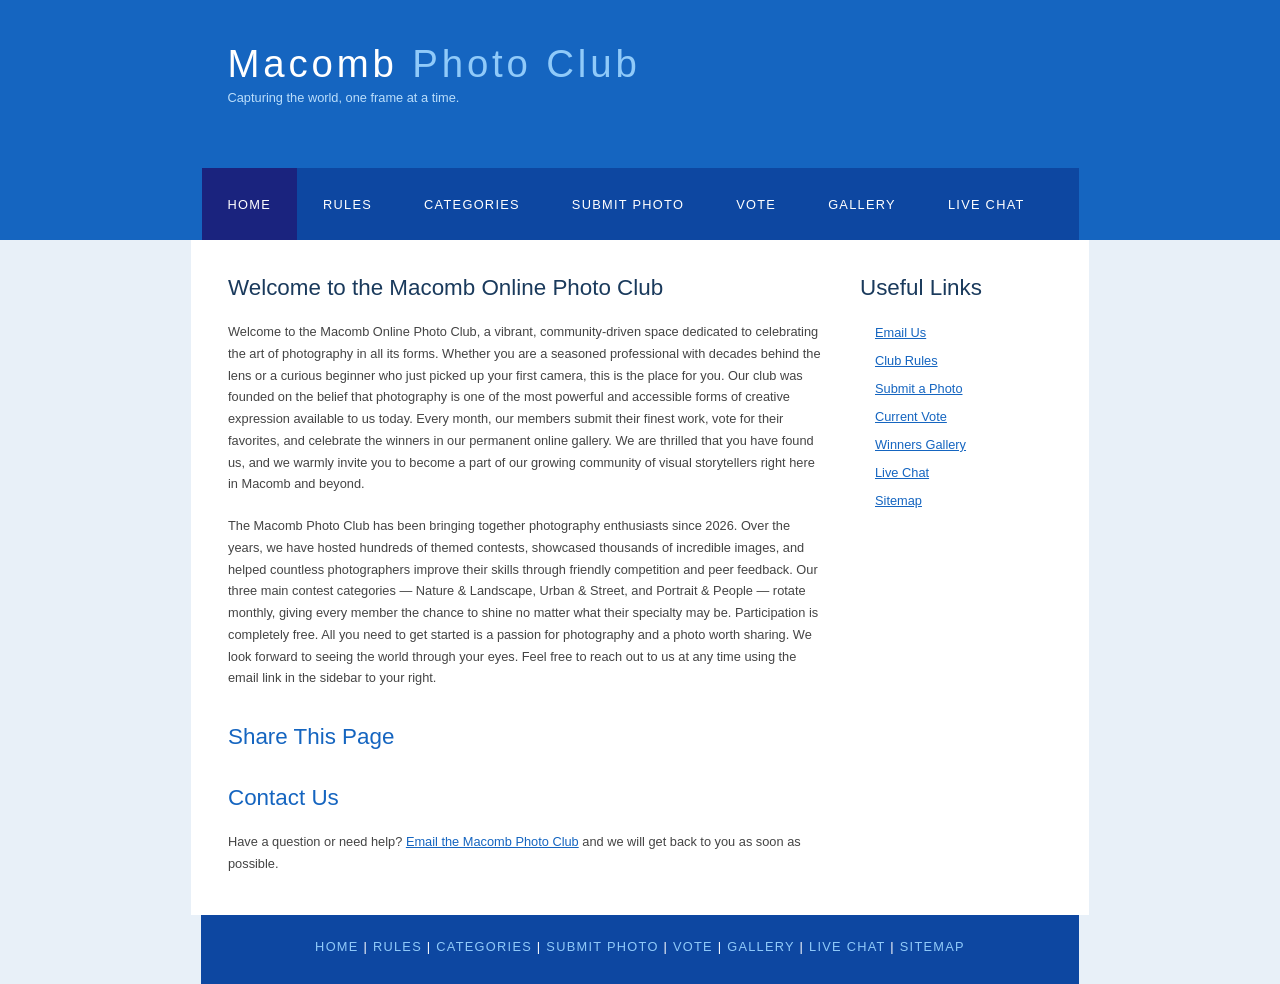
<file: index.html>
<!DOCTYPE html>
<html lang="en">
<head>
  <title>Macomb Photo Club - Welcome</title>
  <meta name="description" content="Welcome to the Macomb Online Photo Club, a community for photography enthusiasts to share, vote, and celebrate great photography.">
  <meta name="keywords" content="photo club, photography, online photo contest, Macomb">
  <meta name="robots" content="index, follow">
  <meta http-equiv="content-type" content="text/html; charset=utf-8">
  <link rel="stylesheet" type="text/css" href="picstyle.css" title="style">
</head>

<body>
  <div id="main">
    <div id="header">
      <div id="logo">
        <div id="logo_text">
          <h1><a href="index.html">Macomb <span class="logo_colour">Photo Club</span></a></h1>
          <h2>Capturing the world, one frame at a time.</h2>
        </div>
      </div>
      <div id="menubar">
        <ul id="menu">
          <li class="selected"><a href="index.html">Home</a></li>
          <li><a href="rules.html">Rules</a></li>
          <li><a href="categories.html">Categories</a></li>
          <li><a href="submit.html">Submit Photo</a></li>
          <li><a href="vote.html">Vote</a></li>
          <li><a href="gallery.html">Gallery</a></li>
          <li><a href="chat.html">Live Chat</a></li>
        </ul>
      </div>
    </div>

    <div id="site_content">
      <div class="sidebar">
        <script src="js/sidebar.js"></script>
      </div>
      <div id="content">
        <h1>Welcome to the Macomb Online Photo Club</h1>
        <p>Welcome to the Macomb Online Photo Club, a vibrant, community-driven space dedicated to celebrating the art of photography in all its forms. Whether you are a seasoned professional with decades behind the lens or a curious beginner who just picked up your first camera, this is the place for you. Our club was founded on the belief that photography is one of the most powerful and accessible forms of creative expression available to us today. Every month, our members submit their finest work, vote for their favorites, and celebrate the winners in our permanent online gallery. We are thrilled that you have found us, and we warmly invite you to become a part of our growing community of visual storytellers right here in Macomb and beyond.</p>

        <p>The Macomb Photo Club has been bringing together photography enthusiasts since 2026. Over the years, we have hosted hundreds of themed contests, showcased thousands of incredible images, and helped countless photographers improve their skills through friendly competition and peer feedback. Our three main contest categories — Nature &amp; Landscape, Urban &amp; Street, and Portrait &amp; People — rotate monthly, giving every member the chance to shine no matter what their specialty may be. Participation is completely free. All you need to get started is a passion for photography and a photo worth sharing. We look forward to seeing the world through your eyes. Feel free to reach out to us at any time using the email link in the sidebar to your right.</p>

        <h2>Share This Page</h2>
        <!-- AddToAny BEGIN -->
        <div class="a2a_kit a2a_kit_size_32 a2a_default_style">
          <a class="a2a_dd" href="https://www.addtoany.com/share"></a>
          <a class="a2a_button_facebook"></a>
          <a class="a2a_button_twitter"></a>
          <a class="a2a_button_pinterest"></a>
          <a class="a2a_button_email"></a>
        </div>
        <script async src="https://static.addtoany.com/menu/page.js"></script>
        <!-- AddToAny END -->

        <h2>Contact Us</h2>
        <p>Have a question or need help? <a href="mailto:photoclub@example.com">Email the Macomb Photo Club</a> and we will get back to you as soon as possible.</p>
      </div>
    </div>

    <div id="content_footer"></div>
    <div id="footer">
      <script src="js/footer_nav.js"></script>
    </div>
  </div>
</body>
</html>
</file>
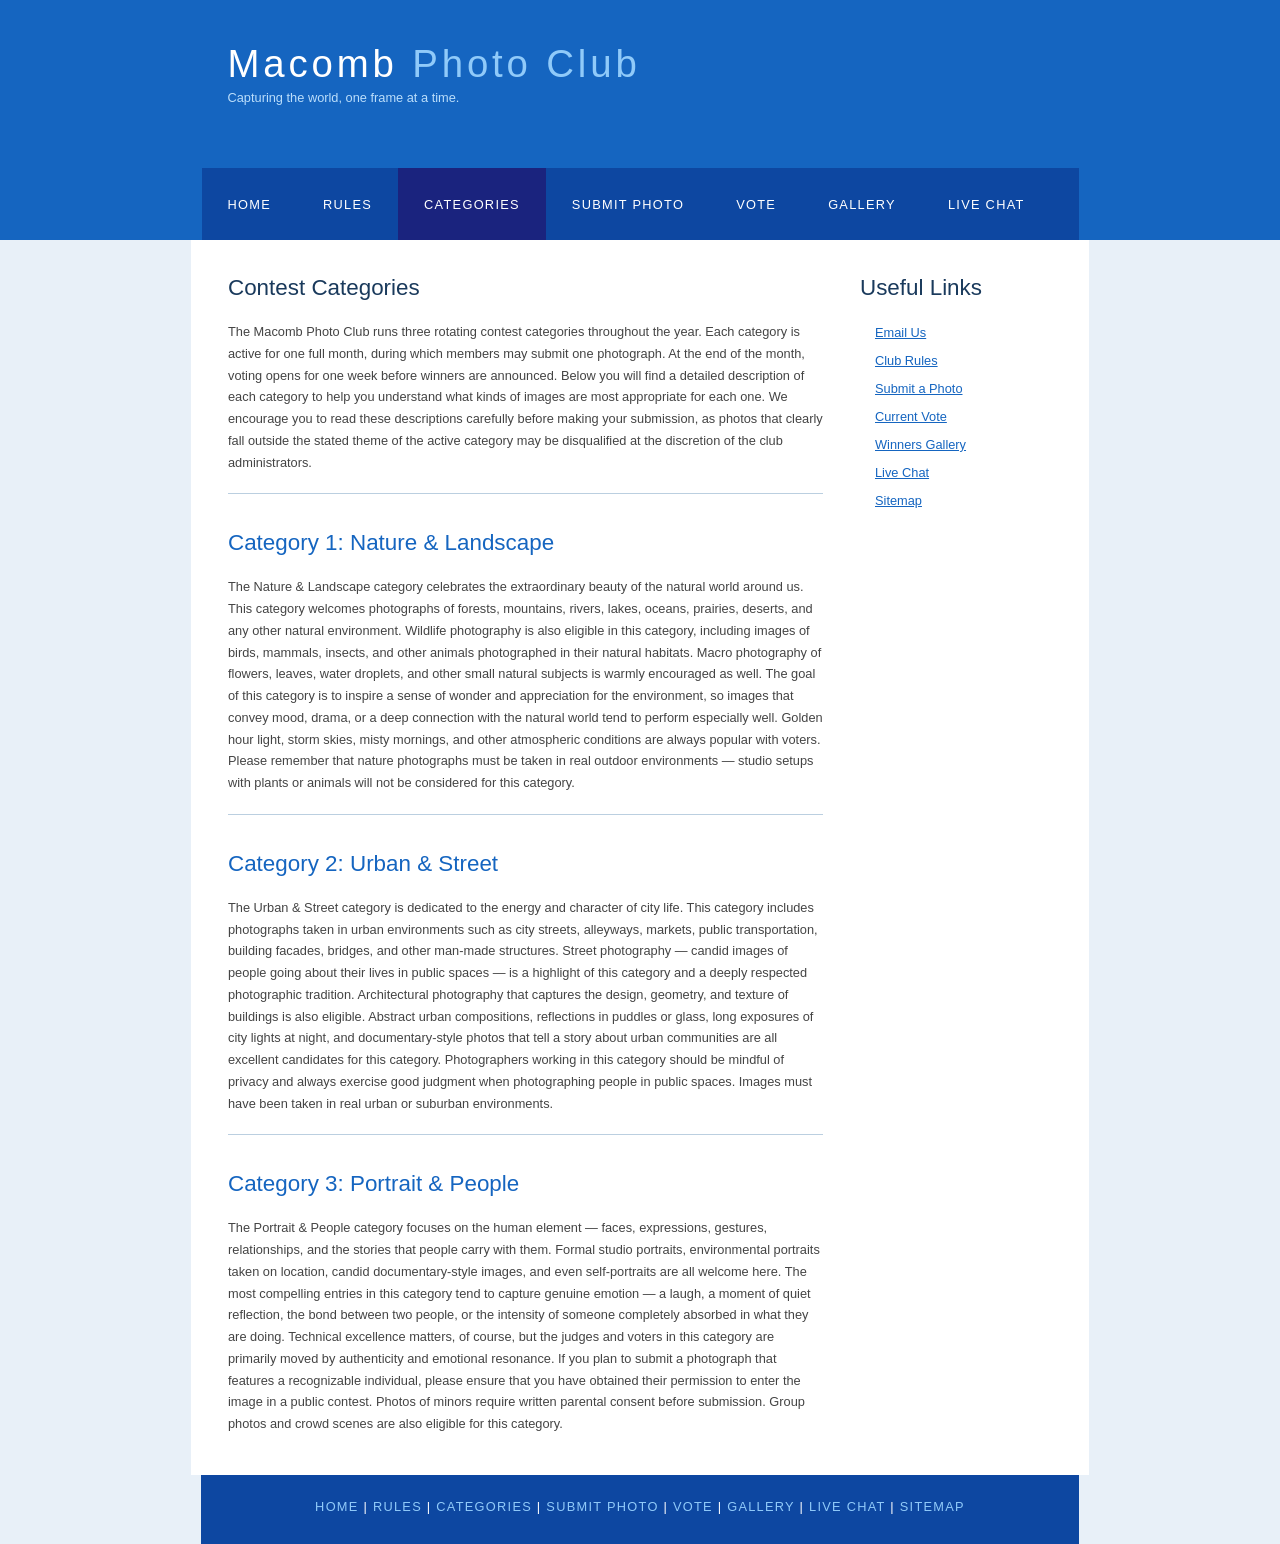
<file: categories.html>
<!DOCTYPE html>
<html lang="en">
<head>
  <title>Macomb Photo Club - Photo Categories</title>
  <meta name="description" content="Browse the three photography contest categories at the Macomb Photo Club: Nature and Landscape, Urban and Street, and Portrait and People.">
  <meta name="keywords" content="photography categories, nature photography, urban photography, portrait photography">
  <meta name="robots" content="index, follow">
  <meta http-equiv="content-type" content="text/html; charset=utf-8">
  <link rel="stylesheet" type="text/css" href="picstyle.css" title="style">
</head>

<body>
  <div id="main">
    <div id="header">
      <div id="logo">
        <div id="logo_text">
          <h1><a href="index.html">Macomb <span class="logo_colour">Photo Club</span></a></h1>
          <h2>Capturing the world, one frame at a time.</h2>
        </div>
      </div>
      <div id="menubar">
        <ul id="menu">
          <li><a href="index.html">Home</a></li>
          <li><a href="rules.html">Rules</a></li>
          <li class="selected"><a href="categories.html">Categories</a></li>
          <li><a href="submit.html">Submit Photo</a></li>
          <li><a href="vote.html">Vote</a></li>
          <li><a href="gallery.html">Gallery</a></li>
          <li><a href="chat.html">Live Chat</a></li>
        </ul>
      </div>
    </div>

    <div id="site_content">
      <div class="sidebar">
        <script src="js/sidebar.js"></script>
      </div>
      <div id="content">
        <h1>Contest Categories</h1>
        <p>The Macomb Photo Club runs three rotating contest categories throughout the year. Each category is active for one full month, during which members may submit one photograph. At the end of the month, voting opens for one week before winners are announced. Below you will find a detailed description of each category to help you understand what kinds of images are most appropriate for each one. We encourage you to read these descriptions carefully before making your submission, as photos that clearly fall outside the stated theme of the active category may be disqualified at the discretion of the club administrators.</p>

        <div class="separator"></div>

        <h2>Category 1: Nature &amp; Landscape</h2>
        <p>The Nature &amp; Landscape category celebrates the extraordinary beauty of the natural world around us. This category welcomes photographs of forests, mountains, rivers, lakes, oceans, prairies, deserts, and any other natural environment. Wildlife photography is also eligible in this category, including images of birds, mammals, insects, and other animals photographed in their natural habitats. Macro photography of flowers, leaves, water droplets, and other small natural subjects is warmly encouraged as well. The goal of this category is to inspire a sense of wonder and appreciation for the environment, so images that convey mood, drama, or a deep connection with the natural world tend to perform especially well. Golden hour light, storm skies, misty mornings, and other atmospheric conditions are always popular with voters. Please remember that nature photographs must be taken in real outdoor environments — studio setups with plants or animals will not be considered for this category.</p>

        <div class="separator"></div>

        <h2>Category 2: Urban &amp; Street</h2>
        <p>The Urban &amp; Street category is dedicated to the energy and character of city life. This category includes photographs taken in urban environments such as city streets, alleyways, markets, public transportation, building facades, bridges, and other man-made structures. Street photography — candid images of people going about their lives in public spaces — is a highlight of this category and a deeply respected photographic tradition. Architectural photography that captures the design, geometry, and texture of buildings is also eligible. Abstract urban compositions, reflections in puddles or glass, long exposures of city lights at night, and documentary-style photos that tell a story about urban communities are all excellent candidates for this category. Photographers working in this category should be mindful of privacy and always exercise good judgment when photographing people in public spaces. Images must have been taken in real urban or suburban environments.</p>

        <div class="separator"></div>

        <h2>Category 3: Portrait &amp; People</h2>
        <p>The Portrait &amp; People category focuses on the human element — faces, expressions, gestures, relationships, and the stories that people carry with them. Formal studio portraits, environmental portraits taken on location, candid documentary-style images, and even self-portraits are all welcome here. The most compelling entries in this category tend to capture genuine emotion — a laugh, a moment of quiet reflection, the bond between two people, or the intensity of someone completely absorbed in what they are doing. Technical excellence matters, of course, but the judges and voters in this category are primarily moved by authenticity and emotional resonance. If you plan to submit a photograph that features a recognizable individual, please ensure that you have obtained their permission to enter the image in a public contest. Photos of minors require written parental consent before submission. Group photos and crowd scenes are also eligible for this category.</p>
      </div>
    </div>

    <div id="content_footer"></div>
    <div id="footer">
      <script src="js/footer_nav.js"></script>
    </div>
  </div>
</body>
</html>
</file>
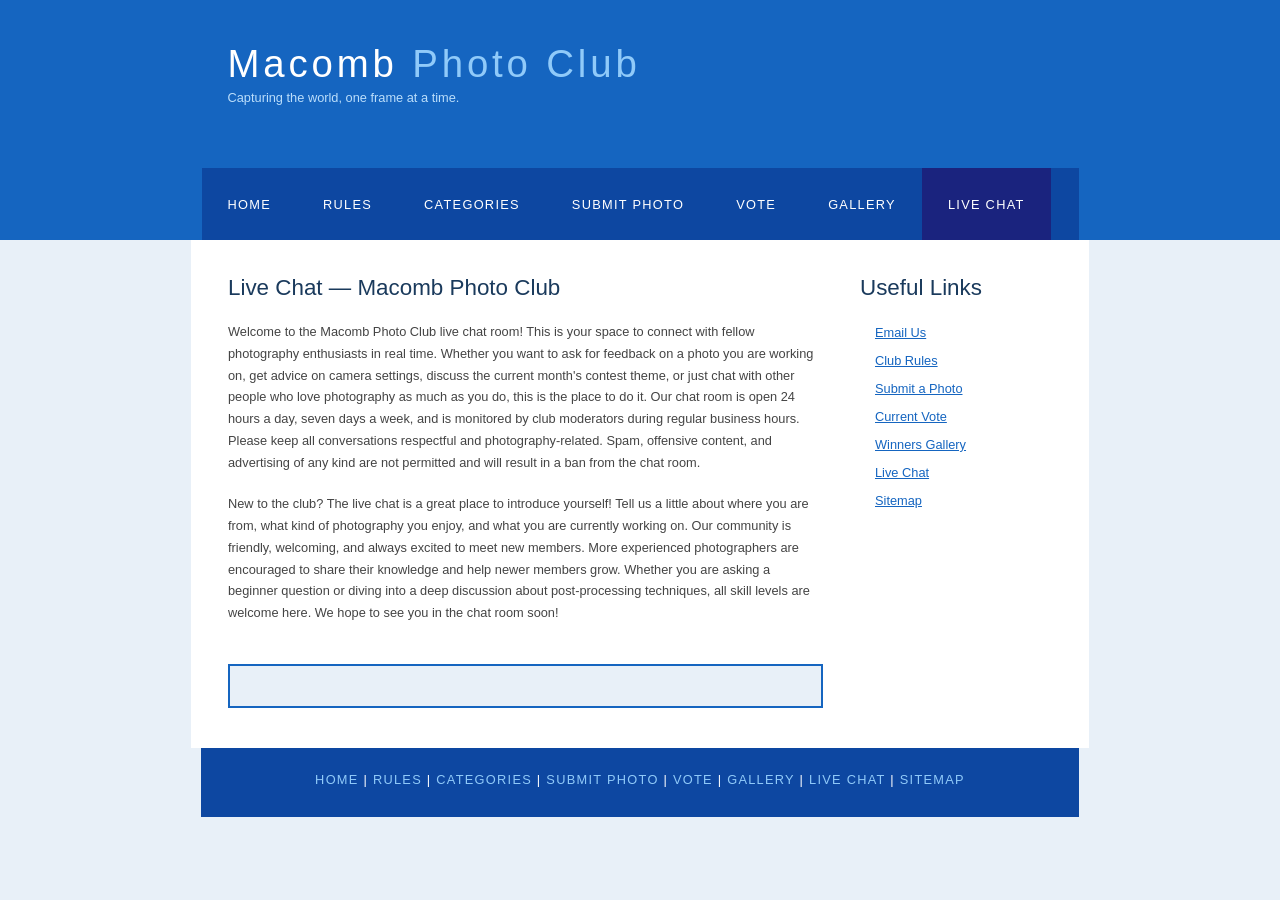
<file: chat.html>
<!DOCTYPE html>
<html lang="en">
<head>
  <title>Macomb Photo Club - Live Chat</title>
  <meta name="description" content="Join the Macomb Photo Club live chat room to connect with fellow photographers, share tips, and discuss this month's contest.">
  <meta name="keywords" content="photo club chat, photography community chat, live chat">
  <meta name="robots" content="index, follow">
  <meta http-equiv="content-type" content="text/html; charset=utf-8">
  <link rel="stylesheet" type="text/css" href="picstyle.css" title="style">
</head>

<body>
  <div id="main">
    <div id="header">
      <div id="logo">
        <div id="logo_text">
          <h1><a href="index.html">Macomb <span class="logo_colour">Photo Club</span></a></h1>
          <h2>Capturing the world, one frame at a time.</h2>
        </div>
      </div>
      <div id="menubar">
        <ul id="menu">
          <li><a href="index.html">Home</a></li>
          <li><a href="rules.html">Rules</a></li>
          <li><a href="categories.html">Categories</a></li>
          <li><a href="submit.html">Submit Photo</a></li>
          <li><a href="vote.html">Vote</a></li>
          <li><a href="gallery.html">Gallery</a></li>
          <li class="selected"><a href="chat.html">Live Chat</a></li>
        </ul>
      </div>
    </div>

    <div id="site_content">
      <div class="sidebar">
        <script src="js/sidebar.js"></script>
      </div>
      <div id="content">
        <h1>Live Chat — Macomb Photo Club</h1>
        <p>Welcome to the Macomb Photo Club live chat room! This is your space to connect with fellow photography enthusiasts in real time. Whether you want to ask for feedback on a photo you are working on, get advice on camera settings, discuss the current month's contest theme, or just chat with other people who love photography as much as you do, this is the place to do it. Our chat room is open 24 hours a day, seven days a week, and is monitored by club moderators during regular business hours. Please keep all conversations respectful and photography-related. Spam, offensive content, and advertising of any kind are not permitted and will result in a ban from the chat room.</p>

        <p>New to the club? The live chat is a great place to introduce yourself! Tell us a little about where you are from, what kind of photography you enjoy, and what you are currently working on. Our community is friendly, welcoming, and always excited to meet new members. More experienced photographers are encouraged to share their knowledge and help newer members grow. Whether you are asking a beginner question or diving into a deep discussion about post-processing techniques, all skill levels are welcome here. We hope to see you in the chat room soon!</p>

        <div style="border: 2px solid #1565C0; padding: 10px; background: #E8F0F8; text-align: center; margin: 20px 0;">
          <script src="https://minnit.chat/js/embed.js?c=1772345192" defer></script><span style="display: none;" class="minnit-chat-sembed" data-chatname="https://organizations.minnit.chat/129406368659632/c/Main?embed" data-style="width:90%; height:500px; max-height:90vh;" data-version="1.55">Chat</span><p class="powered-by-minnit"></p>
        </div>
      </div>
    </div>

    <div id="content_footer"></div>
    <div id="footer">
      <script src="js/footer_nav.js"></script>
    </div>
  </div>
</body>
</html>
</file>
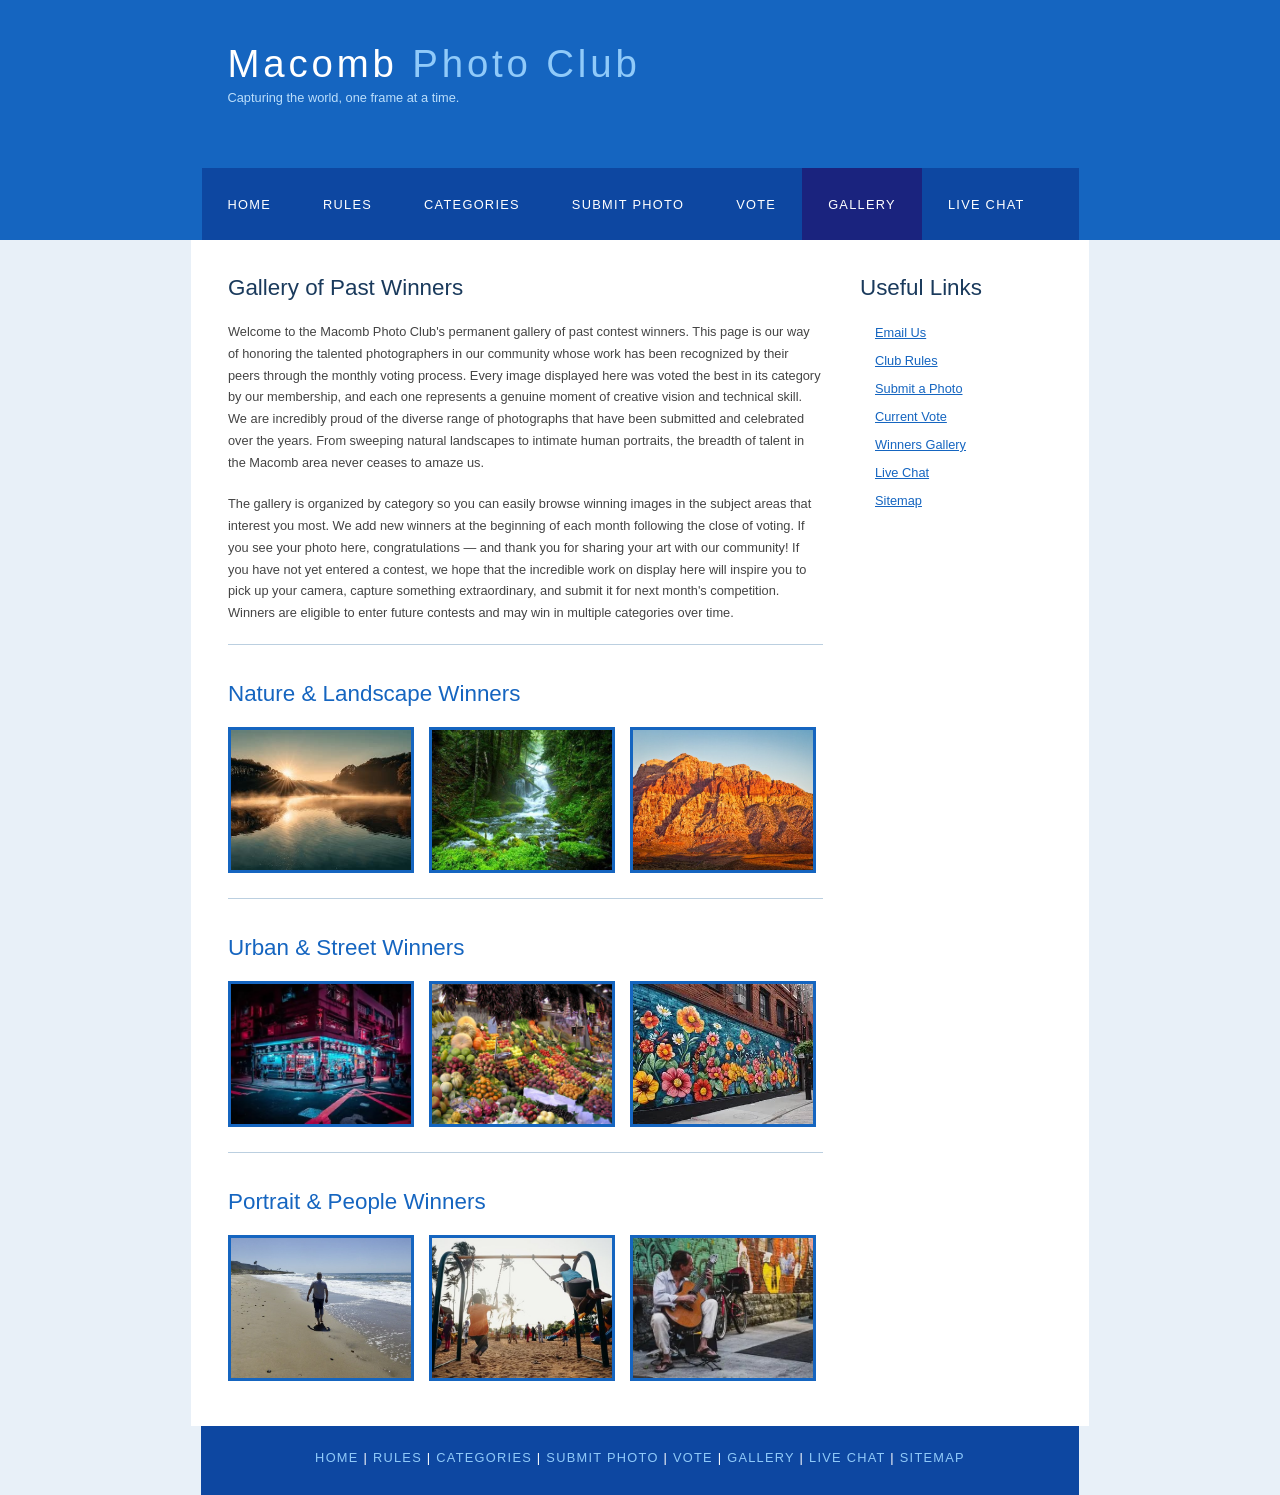
<file: gallery.html>
<!DOCTYPE html>
<html lang="en">
<head>
  <title>Macomb Photo Club - Winners Gallery</title>
  <meta name="description" content="Browse the Macomb Photo Club gallery of past contest winners in the Nature and Landscape, Urban and Street, and Portrait and People categories.">
  <meta name="keywords" content="photo gallery, winners gallery, photography contest winners, Macomb photo club">
  <meta name="robots" content="index, follow">
  <meta http-equiv="content-type" content="text/html; charset=utf-8">
  <link rel="stylesheet" type="text/css" href="picstyle.css" title="style">
</head>

<body>
  <div id="main">
    <div id="header">
      <div id="logo">
        <div id="logo_text">
          <h1><a href="index.html">Macomb <span class="logo_colour">Photo Club</span></a></h1>
          <h2>Capturing the world, one frame at a time.</h2>
        </div>
      </div>
      <div id="menubar">
        <ul id="menu">
          <li><a href="index.html">Home</a></li>
          <li><a href="rules.html">Rules</a></li>
          <li><a href="categories.html">Categories</a></li>
          <li><a href="submit.html">Submit Photo</a></li>
          <li><a href="vote.html">Vote</a></li>
          <li class="selected"><a href="gallery.html">Gallery</a></li>
          <li><a href="chat.html">Live Chat</a></li>
        </ul>
      </div>
    </div>

    <div id="site_content">
      <div class="sidebar">
        <script src="js/sidebar.js"></script>
      </div>
      <div id="content">
        <h1>Gallery of Past Winners</h1>
        <p>Welcome to the Macomb Photo Club's permanent gallery of past contest winners. This page is our way of honoring the talented photographers in our community whose work has been recognized by their peers through the monthly voting process. Every image displayed here was voted the best in its category by our membership, and each one represents a genuine moment of creative vision and technical skill. We are incredibly proud of the diverse range of photographs that have been submitted and celebrated over the years. From sweeping natural landscapes to intimate human portraits, the breadth of talent in the Macomb area never ceases to amaze us.</p>

        <p>The gallery is organized by category so you can easily browse winning images in the subject areas that interest you most. We add new winners at the beginning of each month following the close of voting. If you see your photo here, congratulations — and thank you for sharing your art with our community! If you have not yet entered a contest, we hope that the incredible work on display here will inspire you to pick up your camera, capture something extraordinary, and submit it for next month's competition. Winners are eligible to enter future contests and may win in multiple categories over time.</p>

        <div class="separator"></div>

        <h2>Nature &amp; Landscape Winners</h2>
        <div class="gallery-grid">
          <img src="images/gallery_nature1.jpg" alt="Sunrise over a misty lake surrounded by tall pine trees" title="Best Nature Photo - January: Misty Lake Sunrise by Sarah K.">
          <img src="images/gallery_nature2.jpg" alt="A waterfall cascading down mossy rocks in a lush green forest" title="Best Nature Photo - February: Forest Waterfall by Tom R.">
          <img src="images/gallery_nature3.jpg" alt="Rugged red rock mountains glowing orange in the late afternoon sun" title="Best Nature Photo - March: Red Canyon Glow by Alicia M.">
        </div>

        <div class="separator"></div>

        <h2>Urban &amp; Street Winners</h2>
        <div class="gallery-grid">
          <img src="images/gallery_urban1.jpg" alt="A rain-soaked city street at night with neon signs reflecting in puddles" title="Best Urban Photo - January: Neon Rain by David L.">
          <img src="images/gallery_urban2.jpg" alt="A market stall piled high with colorful fruit and vegetables under hanging dried peppers" title="Best Urban Photo - February: Saturday Market by Keiko W.">
          <img src="images/gallery_urban3.jpg" alt="An old brick building with a large painted mural of local history" title="Best Urban Photo - March: Heritage Mural by Frank B.">
        </div>

        <div class="separator"></div>

        <h2>Portrait &amp; People Winners</h2>
        <div class="gallery-grid">
          <img src="images/gallery_portrait1.jpg" alt="A man walking barefoot along the edge of an empty beach" title="Best Portrait - January: A Life Well Lived by Nadia C.">
          <img src="images/gallery_portrait2.jpg" alt="Children swinging high on a playground swing set at sunset" title="Best Portrait - February: Pure Joy by Raj P.">
          <img src="images/gallery_portrait3.jpg" alt="A street musician playing guitar in an urban alleyway" title="Best Portrait - March: The Busker by Elena S.">
        </div>
      </div>
    </div>

    <div id="content_footer"></div>
    <div id="footer">
      <script src="js/footer_nav.js"></script>
    </div>
  </div>
</body>
</html>
</file>
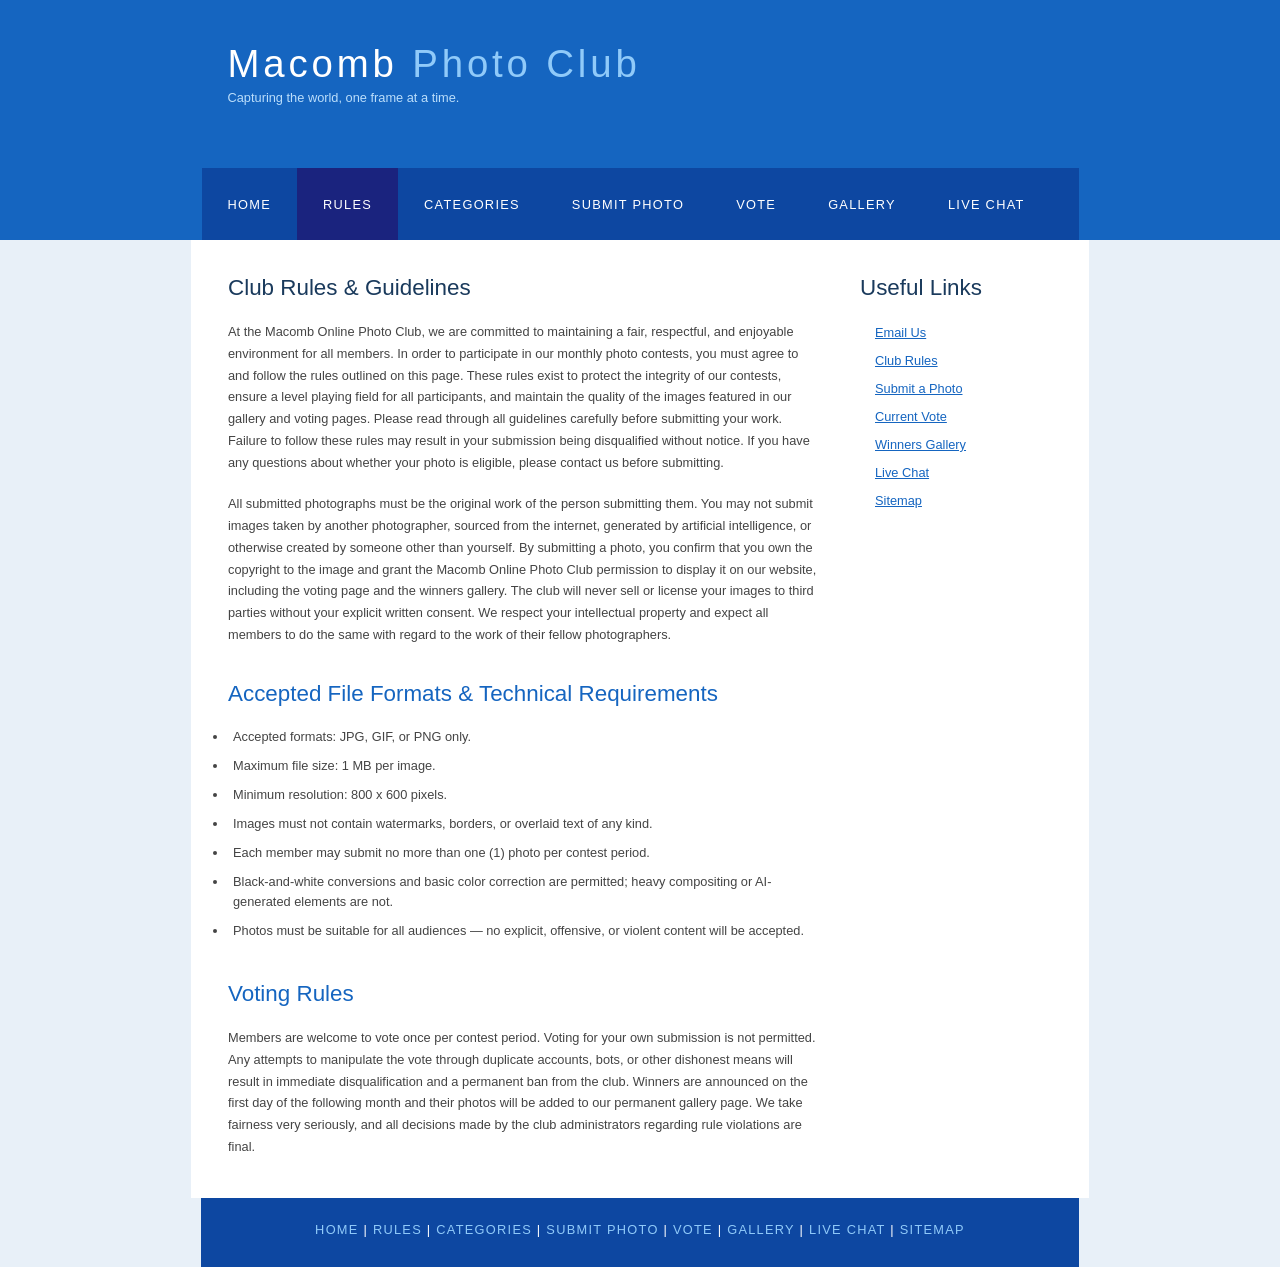
<file: rules.html>
<!DOCTYPE html>
<html lang="en">
<head>
  <title>Macomb Photo Club - Club Rules</title>
  <meta name="description" content="Read the official rules and guidelines for participating in the Macomb Online Photo Club photo contests and community.">
  <meta name="keywords" content="photo club rules, photography contest rules, submission guidelines">
  <meta name="robots" content="index, follow">
  <meta http-equiv="content-type" content="text/html; charset=utf-8">
  <link rel="stylesheet" type="text/css" href="picstyle.css" title="style">
</head>

<body>
  <div id="main">
    <div id="header">
      <div id="logo">
        <div id="logo_text">
          <h1><a href="index.html">Macomb <span class="logo_colour">Photo Club</span></a></h1>
          <h2>Capturing the world, one frame at a time.</h2>
        </div>
      </div>
      <div id="menubar">
        <ul id="menu">
          <li><a href="index.html">Home</a></li>
          <li class="selected"><a href="rules.html">Rules</a></li>
          <li><a href="categories.html">Categories</a></li>
          <li><a href="submit.html">Submit Photo</a></li>
          <li><a href="vote.html">Vote</a></li>
          <li><a href="gallery.html">Gallery</a></li>
          <li><a href="chat.html">Live Chat</a></li>
        </ul>
      </div>
    </div>

    <div id="site_content">
      <div class="sidebar">
        <script src="js/sidebar.js"></script>
      </div>
      <div id="content">
        <h1>Club Rules &amp; Guidelines</h1>

        <p>At the Macomb Online Photo Club, we are committed to maintaining a fair, respectful, and enjoyable environment for all members. In order to participate in our monthly photo contests, you must agree to and follow the rules outlined on this page. These rules exist to protect the integrity of our contests, ensure a level playing field for all participants, and maintain the quality of the images featured in our gallery and voting pages. Please read through all guidelines carefully before submitting your work. Failure to follow these rules may result in your submission being disqualified without notice. If you have any questions about whether your photo is eligible, please contact us before submitting.</p>

        <p>All submitted photographs must be the original work of the person submitting them. You may not submit images taken by another photographer, sourced from the internet, generated by artificial intelligence, or otherwise created by someone other than yourself. By submitting a photo, you confirm that you own the copyright to the image and grant the Macomb Online Photo Club permission to display it on our website, including the voting page and the winners gallery. The club will never sell or license your images to third parties without your explicit written consent. We respect your intellectual property and expect all members to do the same with regard to the work of their fellow photographers.</p>

        <h2>Accepted File Formats &amp; Technical Requirements</h2>
        <ul>
          <li>Accepted formats: JPG, GIF, or PNG only.</li>
          <li>Maximum file size: 1 MB per image.</li>
          <li>Minimum resolution: 800 x 600 pixels.</li>
          <li>Images must not contain watermarks, borders, or overlaid text of any kind.</li>
          <li>Each member may submit no more than one (1) photo per contest period.</li>
          <li>Black-and-white conversions and basic color correction are permitted; heavy compositing or AI-generated elements are not.</li>
          <li>Photos must be suitable for all audiences — no explicit, offensive, or violent content will be accepted.</li>
        </ul>

        <h2>Voting Rules</h2>
        <p>Members are welcome to vote once per contest period. Voting for your own submission is not permitted. Any attempts to manipulate the vote through duplicate accounts, bots, or other dishonest means will result in immediate disqualification and a permanent ban from the club. Winners are announced on the first day of the following month and their photos will be added to our permanent gallery page. We take fairness very seriously, and all decisions made by the club administrators regarding rule violations are final.</p>
      </div>
    </div>

    <div id="content_footer"></div>
    <div id="footer">
      <script src="js/footer_nav.js"></script>
    </div>
  </div>
</body>
</html>
</file>
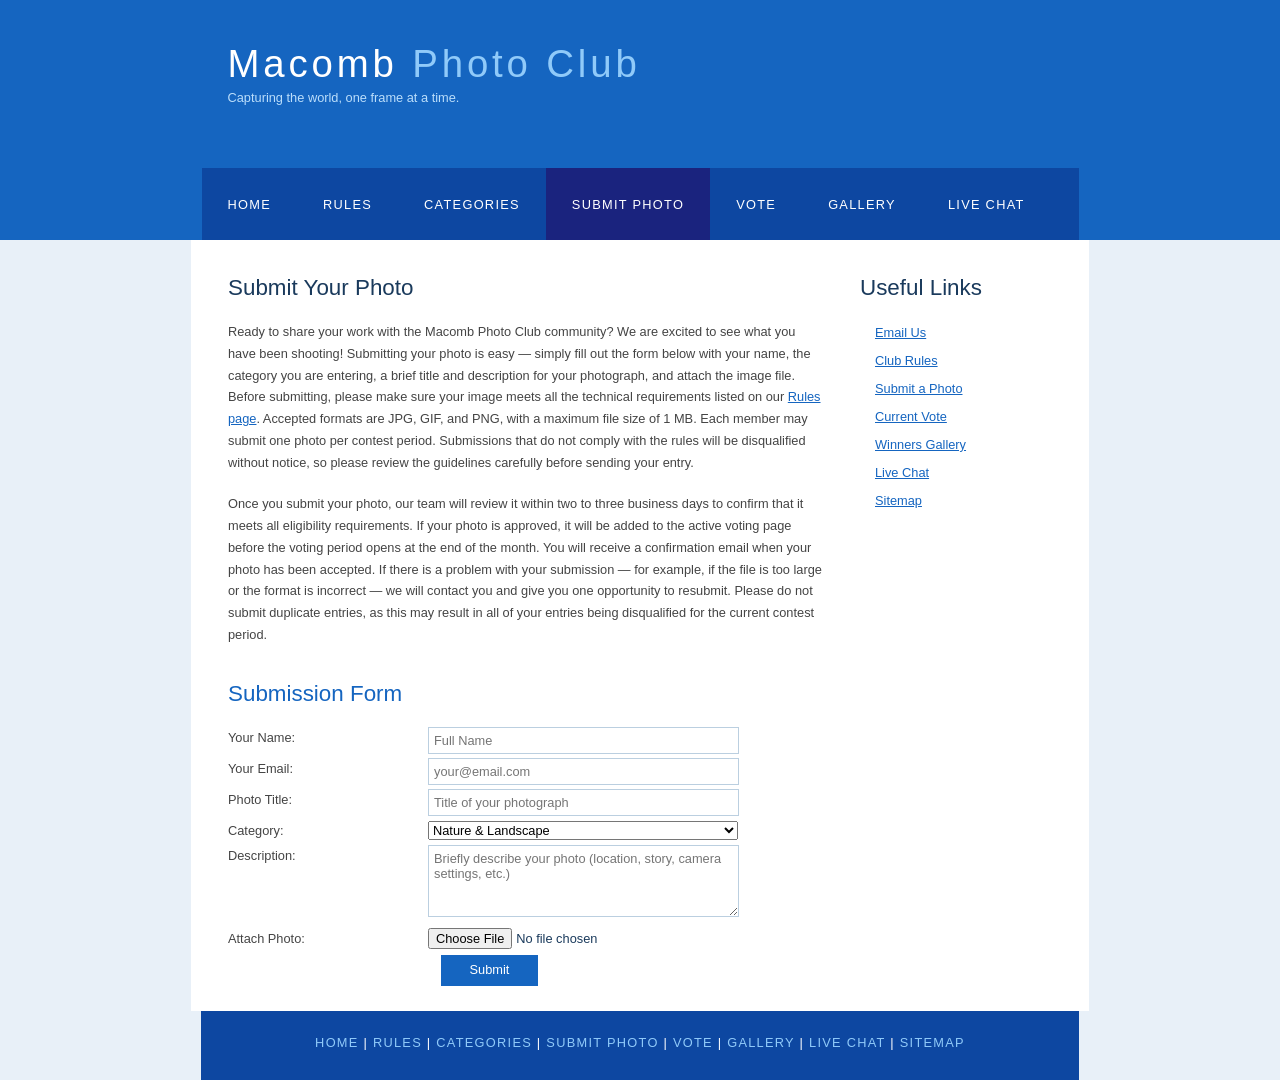
<file: submit.html>
<!DOCTYPE html>
<html lang="en">
<head>
  <title>Macomb Photo Club - Submit Your Photo</title>
  <meta name="description" content="Submit your photography entry to the Macomb Photo Club monthly contest using our easy online submission form.">
  <meta name="keywords" content="submit photo, photo contest entry, photography submission">
  <meta name="robots" content="index, follow">
  <meta http-equiv="content-type" content="text/html; charset=utf-8">
  <link rel="stylesheet" type="text/css" href="picstyle.css" title="style">
</head>

<body>
  <div id="main">
    <div id="header">
      <div id="logo">
        <div id="logo_text">
          <h1><a href="index.html">Macomb <span class="logo_colour">Photo Club</span></a></h1>
          <h2>Capturing the world, one frame at a time.</h2>
        </div>
      </div>
      <div id="menubar">
        <ul id="menu">
          <li><a href="index.html">Home</a></li>
          <li><a href="rules.html">Rules</a></li>
          <li><a href="categories.html">Categories</a></li>
          <li class="selected"><a href="submit.html">Submit Photo</a></li>
          <li><a href="vote.html">Vote</a></li>
          <li><a href="gallery.html">Gallery</a></li>
          <li><a href="chat.html">Live Chat</a></li>
        </ul>
      </div>
    </div>

    <div id="site_content">
      <div class="sidebar">
        <script src="js/sidebar.js"></script>
      </div>
      <div id="content">
        <h1>Submit Your Photo</h1>
        <p>Ready to share your work with the Macomb Photo Club community? We are excited to see what you have been shooting! Submitting your photo is easy — simply fill out the form below with your name, the category you are entering, a brief title and description for your photograph, and attach the image file. Before submitting, please make sure your image meets all the technical requirements listed on our <a href="rules.html">Rules page</a>. Accepted formats are JPG, GIF, and PNG, with a maximum file size of 1 MB. Each member may submit one photo per contest period. Submissions that do not comply with the rules will be disqualified without notice, so please review the guidelines carefully before sending your entry.</p>

        <p>Once you submit your photo, our team will review it within two to three business days to confirm that it meets all eligibility requirements. If your photo is approved, it will be added to the active voting page before the voting period opens at the end of the month. You will receive a confirmation email when your photo has been accepted. If there is a problem with your submission — for example, if the file is too large or the format is incorrect — we will contact you and give you one opportunity to resubmit. Please do not submit duplicate entries, as this may result in all of your entries being disqualified for the current contest period.</p>

        <h2>Submission Form</h2>
        <form action="mailto:photoclub@example.com" method="post" enctype="multipart/form-data" class="form_settings">
          <p><span>Your Name:</span><input type="text" name="name" placeholder="Full Name"></p>
          <p><span>Your Email:</span><input type="email" name="email" placeholder="your@email.com"></p>
          <p><span>Photo Title:</span><input type="text" name="title" placeholder="Title of your photograph"></p>
          <p><span>Category:</span>
            <select name="category">
              <option value="nature">Nature &amp; Landscape</option>
              <option value="urban">Urban &amp; Street</option>
              <option value="portrait">Portrait &amp; People</option>
            </select>
          </p>
          <p><span>Description:</span><textarea name="description" rows="4" placeholder="Briefly describe your photo (location, story, camera settings, etc.)"></textarea></p>
          <p><span>Attach Photo:</span><input type="file" name="photo" accept=".jpg,.jpeg,.gif,.png" style="width:auto;border:0;background:none;padding:0;"></p>
          <p><input type="submit" value="Submit" class="submit"></p>
        </form>
      </div>
    </div>

    <div id="content_footer"></div>
    <div id="footer">
      <script src="js/footer_nav.js"></script>
    </div>
  </div>
</body>
</html>
</file>
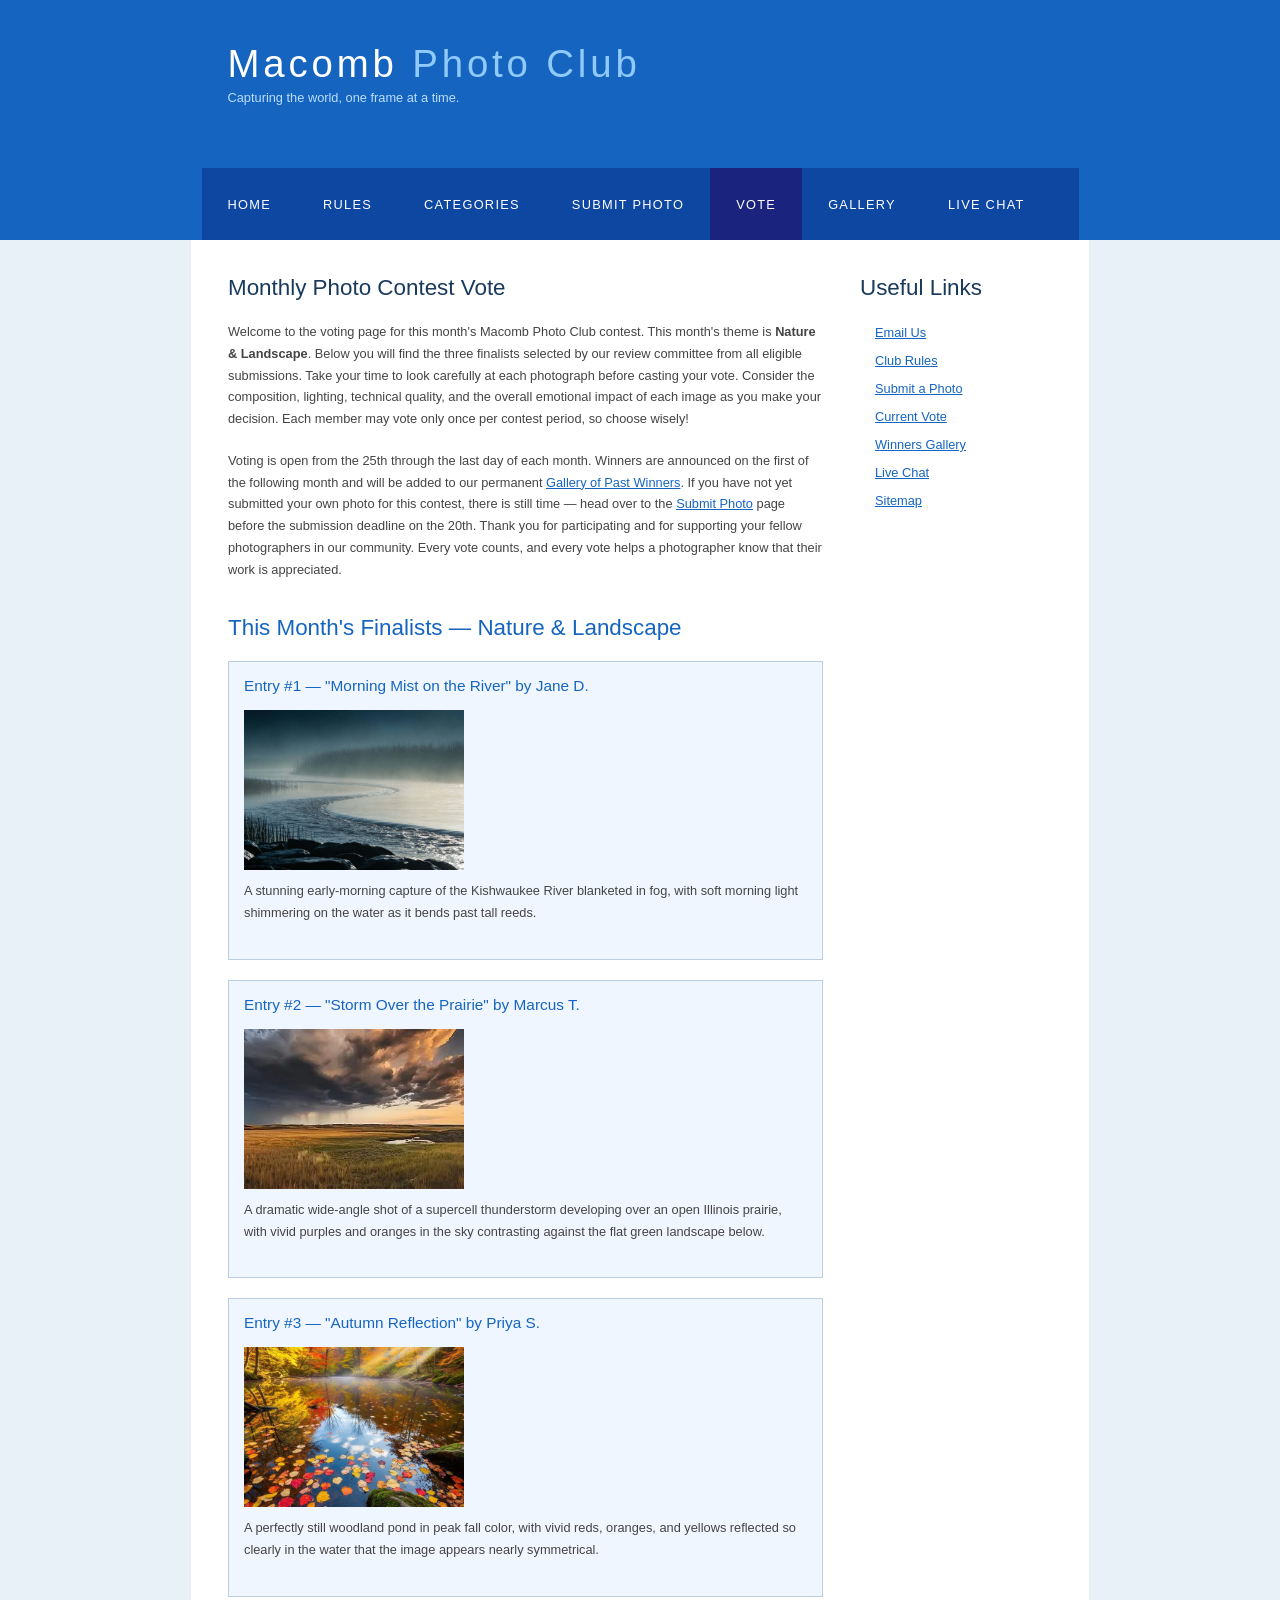
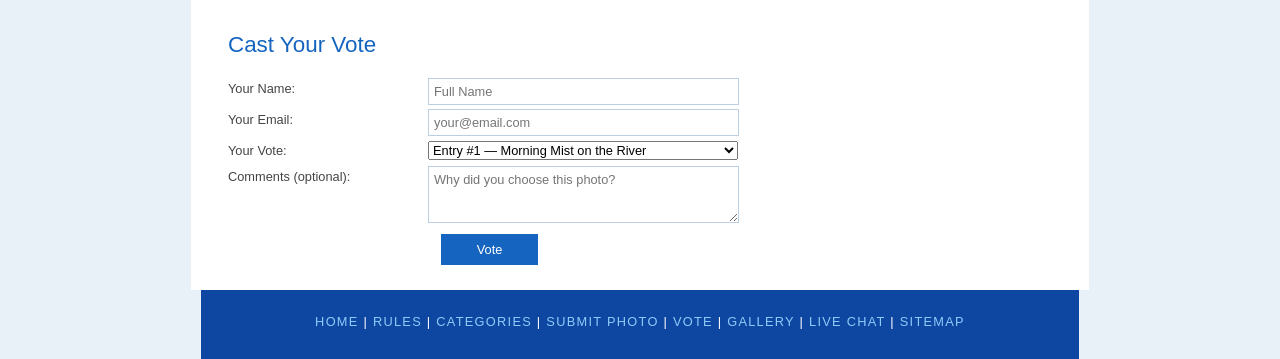
<file: vote.html>
<!DOCTYPE html>
<html lang="en">
<head>
  <title>Macomb Photo Club - Vote for Your Favorite</title>
  <meta name="description" content="Cast your vote for your favorite photo in this month's Macomb Photo Club contest. View the entries and vote now.">
  <meta name="keywords" content="photo vote, photography contest voting, vote for best photo">
  <meta name="robots" content="index, follow">
  <meta http-equiv="content-type" content="text/html; charset=utf-8">
  <link rel="stylesheet" type="text/css" href="picstyle.css" title="style">
</head>

<body>
  <div id="main">
    <div id="header">
      <div id="logo">
        <div id="logo_text">
          <h1><a href="index.html">Macomb <span class="logo_colour">Photo Club</span></a></h1>
          <h2>Capturing the world, one frame at a time.</h2>
        </div>
      </div>
      <div id="menubar">
        <ul id="menu">
          <li><a href="index.html">Home</a></li>
          <li><a href="rules.html">Rules</a></li>
          <li><a href="categories.html">Categories</a></li>
          <li><a href="submit.html">Submit Photo</a></li>
          <li class="selected"><a href="vote.html">Vote</a></li>
          <li><a href="gallery.html">Gallery</a></li>
          <li><a href="chat.html">Live Chat</a></li>
        </ul>
      </div>
    </div>

    <div id="site_content">
      <div class="sidebar">
        <script src="js/sidebar.js"></script>
      </div>
      <div id="content">
        <h1>Monthly Photo Contest Vote</h1>
        <p>Welcome to the voting page for this month's Macomb Photo Club contest. This month's theme is <strong>Nature &amp; Landscape</strong>. Below you will find the three finalists selected by our review committee from all eligible submissions. Take your time to look carefully at each photograph before casting your vote. Consider the composition, lighting, technical quality, and the overall emotional impact of each image as you make your decision. Each member may vote only once per contest period, so choose wisely!</p>

        <p>Voting is open from the 25th through the last day of each month. Winners are announced on the first of the following month and will be added to our permanent <a href="gallery.html">Gallery of Past Winners</a>. If you have not yet submitted your own photo for this contest, there is still time — head over to the <a href="submit.html">Submit Photo</a> page before the submission deadline on the 20th. Thank you for participating and for supporting your fellow photographers in our community. Every vote counts, and every vote helps a photographer know that their work is appreciated.</p>

        <h2>This Month's Finalists — Nature &amp; Landscape</h2>

        <div class="vote-section">
          <h4>Entry #1 — "Morning Mist on the River" by Jane D.</h4>
          <img src="images/vote1.jpg" alt="A misty river bending through tall reeds at dawn, with light shimmering on the water" title="Morning Mist on the River by Jane D.">
          <p>A stunning early-morning capture of the Kishwaukee River blanketed in fog, with soft morning light shimmering on the water as it bends past tall reeds.</p>
        </div>

        <div class="vote-section">
          <h4>Entry #2 — "Storm Over the Prairie" by Marcus T.</h4>
          <img src="images/vote2.jpg" alt="A dramatic storm cloud rolling over a flat midwestern prairie at sunset" title="Storm Over the Prairie by Marcus T.">
          <p>A dramatic wide-angle shot of a supercell thunderstorm developing over an open Illinois prairie, with vivid purples and oranges in the sky contrasting against the flat green landscape below.</p>
        </div>

        <div class="vote-section">
          <h4>Entry #3 — "Autumn Reflection" by Priya S.</h4>
          <img src="images/vote3.jpg" alt="A still forest pond reflecting brilliant red and orange autumn foliage" title="Autumn Reflection by Priya S.">
          <p>A perfectly still woodland pond in peak fall color, with vivid reds, oranges, and yellows reflected so clearly in the water that the image appears nearly symmetrical.</p>
        </div>

        <h2>Cast Your Vote</h2>
        <form action="mailto:photoclub@example.com" method="post" enctype="text/plain" class="form_settings">
          <p><span>Your Name:</span><input type="text" name="voter_name" placeholder="Full Name"></p>
          <p><span>Your Email:</span><input type="email" name="voter_email" placeholder="your@email.com"></p>
          <p><span>Your Vote:</span>
            <select name="vote">
              <option value="entry1">Entry #1 — Morning Mist on the River</option>
              <option value="entry2">Entry #2 — Storm Over the Prairie</option>
              <option value="entry3">Entry #3 — Autumn Reflection</option>
            </select>
          </p>
          <p><span>Comments (optional):</span><textarea name="comments" rows="3" placeholder="Why did you choose this photo?"></textarea></p>
          <p><input type="submit" value="Vote" class="submit"></p>
        </form>
      </div>
    </div>

    <div id="content_footer"></div>
    <div id="footer">
      <script src="js/footer_nav.js"></script>
    </div>
  </div>
</body>
</html>
</file>
<file: picstyle.css>
html
{ height: 100%;}
 
*
{ margin: 0;
  padding: 0;}
 
body
{ font: normal .80em 'trebuchet ms', arial, sans-serif;
  background: #E8F0F8;
  color: #444;}
 
p
{ padding: 0 0 20px 0;
  line-height: 1.7em;}
 
img
{ border: 0;}
 
h1, h2, h3, h4, h5, h6 
{ font: normal 175% 'century gothic', arial, sans-serif;
  color: #1A3A5C;
  margin: 0 0 15px 0;
  padding: 15px 0 5px 0;}
 
h2
{ font: normal 175% 'century gothic', arial, sans-serif;
  color: #1565C0;}
 
h4, h5, h6
{ margin: 0;
  padding: 0 0 5px 0;
  font: normal 120% arial, sans-serif;
  color: #1565C0;}
 
h5, h6
{ font: italic 95% arial, sans-serif;
  padding: 0 0 15px 0;
  color: #000;}
 
h6
{ color: #1A3A5C;}
 
a, a:hover
{ outline: none;
  text-decoration: underline;
  color: #1565C0;}
 
a:hover
{ text-decoration: none;}
 
.left
{ float: left;
  width: auto;
  margin-right: 10px;}
 
.right
{ float: right; 
  width: auto;
  margin-left: 10px;}
 
.center
{ display: block;
  text-align: center;
  margin: 20px auto;}
 
blockquote
{ margin: 20px 0; 
  padding: 10px 20px 0 20px;
  border: 1px solid #BBCFE0;
  background: #FFF;}
 
ul
{ margin: 2px 0 22px 17px;}
 
ul li
{ list-style-type: circle;
  margin: 0 0 6px 0; 
  padding: 0 0 4px 5px;}
 
ol
{ margin: 8px 0 22px 20px;}
 
ol li
{ margin: 0 0 11px 0;}
 
#main, #logo, #menubar, #site_content, #footer
{ margin-left: auto; 
  margin-right: auto;}
 
#header
{ background: #1565C0;
  height: 240px;}
 
#logo
{ width: 825px;
  position: relative;
  height: 168px;
  background: #1565C0 url(images/logo.png) no-repeat;}
 
#logo #logo_text 
{ position: absolute; 
  top: 20px;
  left: 0;}
 
#logo h1, #logo h2
{ font: normal 300% 'century gothic', arial, sans-serif;
  border-bottom: 0;
  text-transform: none;
  margin: 0;}
 
#logo_text h1, #logo_text h1 a, #logo_text h1 a:hover 
{ padding: 22px 0 0 0;
  color: #FFF;
  letter-spacing: 0.1em;
  text-decoration: none;}
 
#logo_text h1 a .logo_colour
{ color: #90CAF9;}
 
#logo_text h2
{ font-size: 100%;
  padding: 4px 0 0 0;
  color: #BBDEFB;}
 
#menubar
{ width: 877px;
  height: 72px;
  padding: 0;
  background: #0D47A1;} 
 
ul#menu, ul#menu li
{ float: left;
  margin: 0; 
  padding: 0;}
 
ul#menu li
{ list-style: none;}
 
ul#menu li a
{ letter-spacing: 0.1em;
  font: normal 100% 'lucida sans unicode', arial, sans-serif;
  display: block; 
  float: left; 
  height: 37px;
  padding: 29px 26px 6px 26px;
  text-align: center;
  color: #FFF;
  text-transform: uppercase;
  text-decoration: none;
  background: transparent;} 
 
ul#menu li a:hover, ul#menu li.selected a, ul#menu li.selected a:hover
{ color: #FFF;
  background: #1A237E;}
 
 
#site_content
{ width: 837px;
  overflow: hidden;
  margin: 0 auto 0 auto;
  padding: 20px 24px 20px 37px;
  background: #FFF;} 
 
.sidebar
{ float: right;
  width: 190px;
  padding: 0 15px 20px 15px;}
 
.sidebar ul
{ width: 178px; 
  padding: 4px 0 0 0; 
  margin: 4px 0 30px 0;}
 
.sidebar li
{ list-style: none; 
  padding: 0 0 7px 0; }
 
.sidebar li a, .sidebar li a:hover
{ padding: 0 0 0 15px;
  display: block;
  background: transparent;} 
 
.sidebar li a.selected
{ color: #444;
  text-decoration: none;} 
 
#content
{ text-align: left;
  width: 595px;
  padding: 0;}
 
#content ul
{ margin: 2px 0 22px 0px;}
 
#content ul li
{ list-style-type: disc;
  margin: 0 0 6px 0; 
  padding: 0 0 4px 5px;
  line-height: 1.5em;}
 
#footer
{ width: 878px;
  font: normal 100% 'lucida sans unicode', arial, sans-serif;
  min-height: 33px;
  padding: 24px 0 12px 0;
  text-align: center; 
  background: #0D47A1;
  color: #FFF;
  text-transform: uppercase;
  letter-spacing: 0.1em;}
 
#footer a
{ color: #90CAF9;
  text-decoration: none;}
 
#footer a:hover
{ color: #FFF;
  text-decoration: underline;}
 
.search
{ color: #5D5D5D; 
  border: 1px solid #BBB; 
  width: 134px; 
  padding: 4px; 
  font: 100% arial, sans-serif;}
 
#colours
{ height: 0px;
  text-align: right;
  padding: 66px 16px 0px 300px;}
  
.form_settings
{ margin: 15px 0 0 0;}
 
.form_settings p
{ padding: 0 0 4px 0;}
 
.form_settings span
{ float: left; 
  width: 200px; 
  text-align: left;}
  
.form_settings input, .form_settings textarea
{ padding: 5px; 
  width: 299px; 
  font: 100% arial; 
  border: 1px solid #BBCFE0; 
  background: #FFF; 
  color: #1A3A5C;}
  
.form_settings .submit
{ font: 100% arial; 
  border: 1px solid; 
  width: 99px; 
  margin: 0 0 0 212px; 
  height: 33px;
  padding: 2px 0 3px 0;
  cursor: pointer; 
  background: #1565C0; 
  color: #FFF;}
 
.form_settings textarea, .form_settings select
{ font: 100% arial; 
  width: 299px;}
 
.form_settings select
{ width: 310px;}
 
.form_settings .checkbox
{ margin: 4px 0; 
  padding: 0; 
  width: 14px;
  border: 0;
  background: none;}
 
.separator
{ width: 100%;
  height: 0;
  border-top: 1px solid #BBCFE0;
  border-bottom: 1px solid #FFF;
  margin: 0 0 20px 0;}
  
table
{ margin: 10px 0 30px 0;
  width: 100%;
  border-collapse: collapse;}
 
table tr th
{ background: #1565C0;
  color: #FFF;
  padding: 7px 10px;
  text-align: left;}
  
table tr td
{ background: #E8F0F8;
  color: #1A3A5C;
  padding: 7px 10px;
  border-top: 1px solid #FFF;}
 
.gallery-grid
{ display: flex;
  flex-wrap: wrap;
  gap: 15px;
  margin: 15px 0 25px 0;}
 
.gallery-grid img
{ width: 180px;
  height: 140px;
  object-fit: cover;
  border: 3px solid #1565C0;}
 
.vote-section
{ border: 1px solid #BBCFE0;
  padding: 15px;
  margin: 0 0 20px 0;
  background: #F0F6FF;}
 
.vote-section img
{ width: 220px;
  height: 160px;
  object-fit: cover;
  display: block;
  margin: 10px 0;}
</file>
